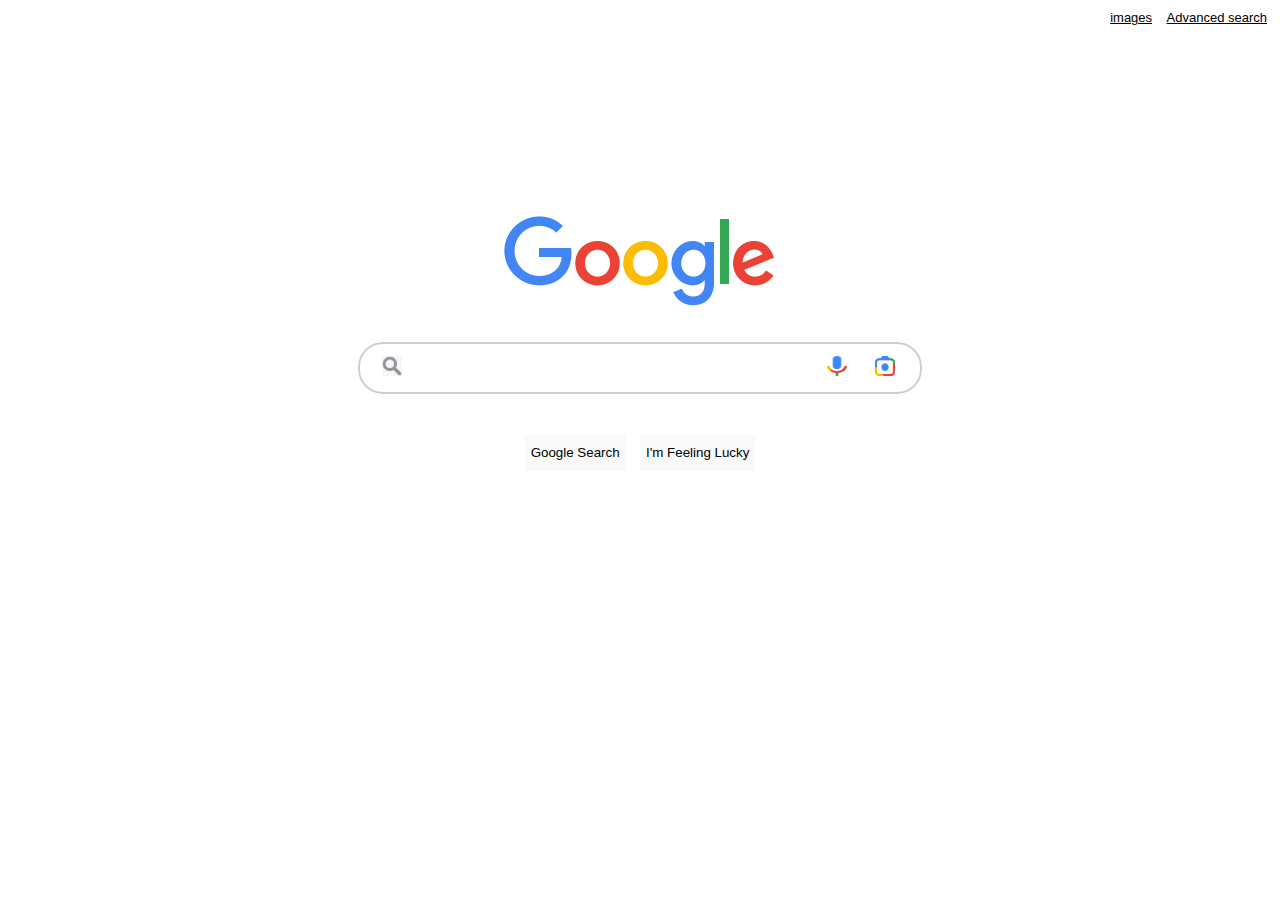
<file: index.html>
<!DOCTYPE HTML>
<html>
    <head>
        <meta name="viewport" content="width=device-width,initial-scale=1.0">
        <link rel="stylesheet" href="styles.css">
    </head>
    <body align="center">
        <nav><a href="ggl_image.html">images</a>
            <a href="adv_search.html">Advanced search</a>
        </nav>
         <div class="container">
            <img id="logo" src="googlelogo_color_272x92dp.png">
        <form action="https://www.google.com/search">
            <div class="input">
                <img id="search"src="search_icon.jpeg">
                <input type="text" name="q" title="submit">
                <img id="mic"src="mic.png">
                <img id="lens" src="Google_Lens_2021.png">
                
            </div>
            <div class="btn">
                <br><br>
                <input type="submit" name="btnK" value="Google Search">
                <input type="submit" name="btnI" value="I'm Feeling Lucky">
            </div>
            
        </form>
        </div>

        
    </body>
</html>
</file>
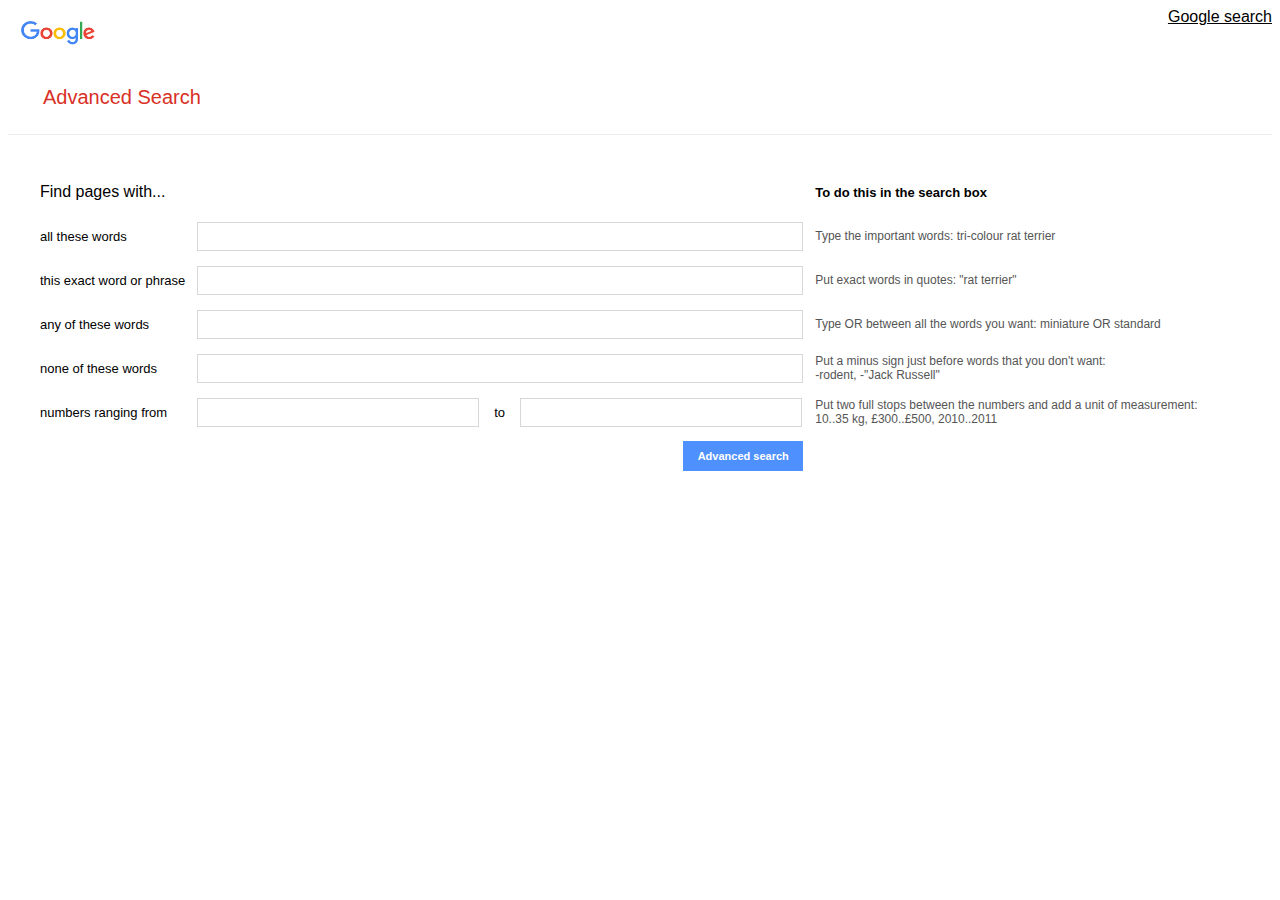
<file: adv_search.html>
<!DOCTYPE HTML>
<html>
    <head>
        <link rel="stylesheet" href="styles2.css">
        <meta name="viewport" content="width=device-width,initial-scale=1.0">
        </head>
        <body>
            <div class="container">
                <a style="color: black;" href="index.html">Google search</a>
            <header><img id="header" src="googlelogo_color_272x92dp.png">  </header>
            <p id="title">Advanced Search</p>
            
            <div class="heading"> 
            <form action="https://www.google.com/search">
                <table>   
                    <tr><td style="font-size:16px; font-weight:500;">Find pages with...</td><td></td><td><b>To do this in the search box</b></td></tr>               
                    <tr>
                        <td>all these words</td><td><input type="text" name="as_q"></td><td id="eg">Type the important words: tri-colour rat terrier</td>
                    </tr>
                    <tr>
                        <td>this exact word or phrase</td><td><input type="text" name="as_epq"></td><td id="eg">Put exact words in quotes: "rat terrier"</td>
                    </tr>
                    <tr>
                        <td>any of these words</td><td><input type="text" name="as_oq"></td><td id="eg">Type OR between all the words you want: miniature OR standard</td>
                    </tr>
                    <tr>
                        <td>none of these words</td><td><input type="text" name="as_eq"></td><td id="eg">Put a minus sign just before words that you don't want:<br>-rodent, -"Jack Russell"</td>
                    </tr>
                    <tr>
                        <td>numbers ranging from</td><td><input id="r1" type="text" name="as_nlo"><span>to</span><input type="text" id="r2" name="as_nhi"></td><td id="eg">Put two full stops between the numbers and add a unit of measurement:<br> 10..35 kg, £300..£500, 2010..2011
                        </td>
                    </tr>
                    <tr>
                        <td ></td><td><input id="adv_submit" type="submit" value="Advanced search"></td>
                    </tr>
                </table>
                
            </form></div>
            </div>
        </body>
</html>
</file>
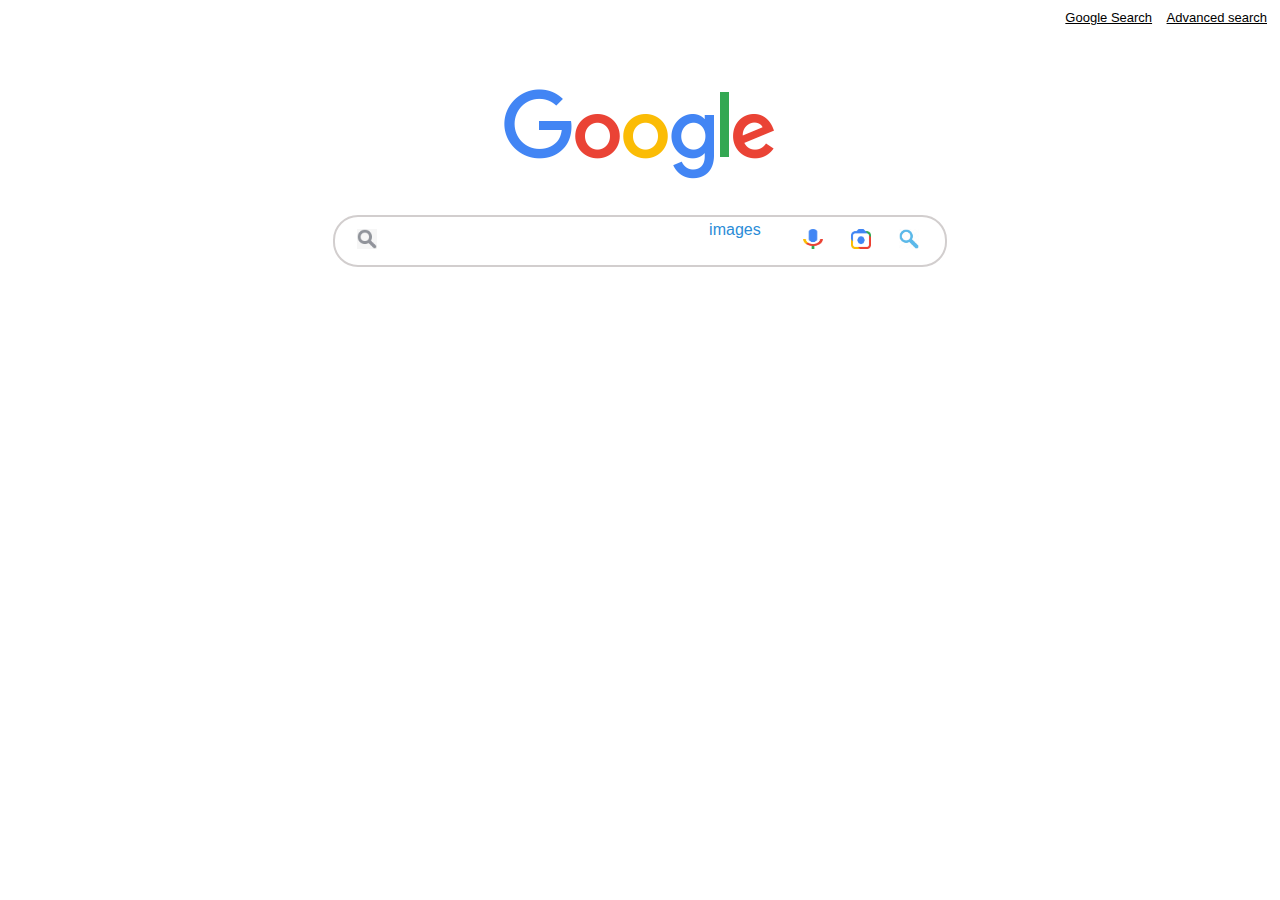
<file: ggl_image.html>
<!DOCTYPE HTML>
<html>
    <head>
        <meta name="viewport" content="width=device-width,initial-scale=1.0">
        <link rel="stylesheet" href="styles.css">
    </head>
    <body align="center">
        <nav><a href="index.html">Google Search</a>
            <a href="adv_search.html">Advanced search</a>
        </nav>
         <div class="container2">
            
                <div class="img"><img src="googlelogo_color_272x92dp.png"></div>
                <div class="img_text">images</div>
            
           
        <form action="https://images.google.com/images">
            <div class="input2">
                <img id="search"src="search_icon.jpeg">
                <input type="text" name="q" title="submit">
                <img id="mic"src="mic.png">
                <img id="lens" src="Google_Lens_2021.png">
                <input type="image" id="search2" src="blue-search-icon-28.jpg" height="20px" width="20px">
                
            </div>
           
            
        </form>
        </div>

        
    </body>
</html>
</file>
<file: styles.css>
*{font-family: Arial, Helvetica, sans-serif;}    
    /*Google Search*/

.container{margin-top:15%;}
.input > img{height:20px; width:20px;}
.input > *{margin:12px;}

.input{
    margin: auto; margin-top:30px;
    border: 2px solid rgb(210, 206, 206); border-radius:25px;
    height:48px;width: 550px;
    padding-left: 10px;
    }
.input:hover{box-shadow:0px 5px 5px rgb(237, 237, 237);}

#search,input[type="text"]{float:left;}

input[type="text"]{
    outline:none;
    height:20px;width:360px;
    border:black;
    font-family:arial;font-size:16px;
    }
input[type="submit"]{
    height:36px;min-width:54px;
    background-color:rgb(249, 249, 249) ;
    border:rgb(249, 249, 249);margin:5px;
    }
input[type="submit"]:hover{box-shadow:0px 0px 2px .5px rgb(202, 200, 200);}
input[type="submit"]:focus{outline:1px solid rgb(33, 133, 247);}
nav{text-align: right;}
a{color:black;font-size: small;margin:5px;}



/*Google images*/
.input2{
    margin: auto; margin-top:30px;
    border: 2px solid rgb(210, 206, 206); border-radius:25px;
    height:48px;width: 570px;
    padding-left: 10px;
    }
.container2{margin-top:5%;}
.input2{width:600px;}
.input2 > img{height:20px; width:20px;}
.input2 > *{margin:12px;}
.img{left:40%}
.img_text{position:absolute;left:55.4%;top:24.5%;color:rgb(43, 140, 215);}
</file>
<file: styles2.css>
*{font-family:Arial, Helvetica, sans-serif}
.container{
    display: block;
}
a{float:right;}

img{position:static;height: 24px;width:74px; margin:1%;}
p{position:relative;;margin:25px 35px; color: #d93025;
    font-size: 20px;}

.heading{padding: 35px 25px;border-top: 1px solid #ededed;}

tr,td{
   
    border:none;
    height:40px;
    padding: 0 5px 2px 5px;
    }

td{font-size:13px; }
input[type="text"]{
    border:1px solid rgb(215, 215, 215);
    height:25px;
    width:600px;
    }

#eg{font-size: 11px;color:#555}
#eg{font-size:12px;margin-left:50px;}
#r1,#r2{width:276px;}
#r1{margin-right:15px}
#r2{margin-left:15px;}

input[type="text"]:focus{outline:1px solid rgb(49, 131, 253)}
input[type="submit"]{
    float:right;
    height:30px;
    min-width:120px;
    background-color: #4d90fe;
    color:white;
    font-size:11px;
    font-weight:bold;
    border:#4d90fe;
    }
</file>
